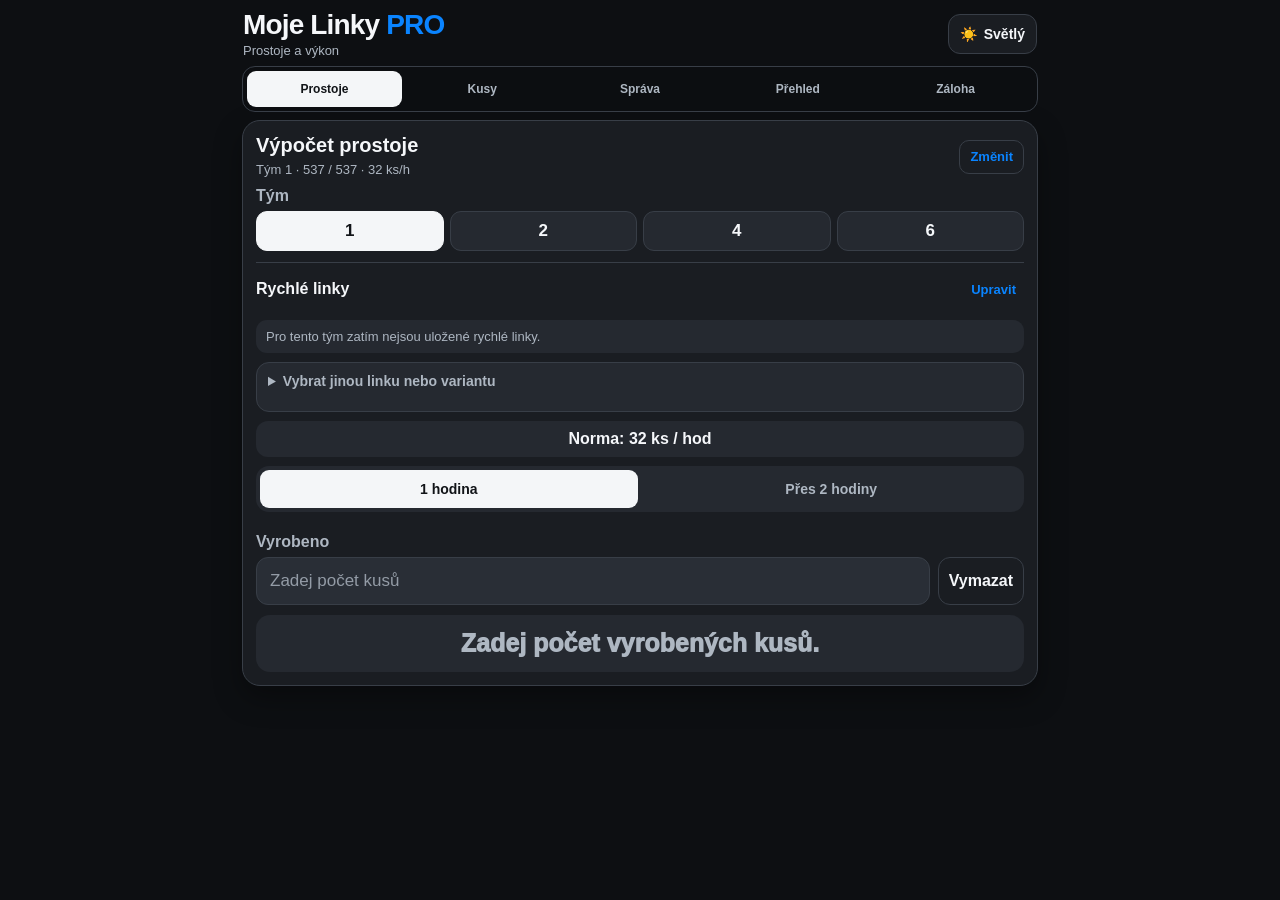
<file: index.html>
<!DOCTYPE html>
<html lang="cs">
<head>
  <meta charset="UTF-8">
  <meta name="viewport" content="width=device-width, initial-scale=1.0, viewport-fit=cover">
  <meta id="themeColor" name="theme-color" content="#0d0f12">
  <title>Moje Linky PRO</title>
  <link rel="icon" type="image/png" sizes="192x192" href="favicon.png?v=6">
  <link rel="apple-touch-icon" href="favicon.png?v=6">
  <link rel="stylesheet" href="styles.css?v=6">
  <script src="app.js?v=6" defer></script>
</head>
<body data-theme="dark">
  <div class="app" id="app">
    <header class="app-header compact-header">
      <div class="brand-block">
        <h1>Moje Linky <span>PRO</span></h1>
        <p>Prostoje a výkon</p>
      </div>
      <button class="theme-toggle icon-toggle" id="themeToggle" type="button" aria-label="Přepnout na světlý režim">
        <span id="themeIcon" aria-hidden="true">☀️</span>
        <span id="themeLabel">Světlý</span>
      </button>
    </header>

    <nav class="main-tabs" aria-label="Hlavní části aplikace">
      <button class="main-tab active" type="button" data-page-target="calculator" aria-current="page">Prostoje</button>
      <button class="main-tab" type="button" data-page-target="targets">Kusy</button>
      <button class="main-tab" type="button" data-page-target="management">Správa</button>
      <button class="main-tab" type="button" data-page-target="overview">Přehled</button>
      <button class="main-tab" type="button" data-page-target="backup">Záloha</button>
    </nav>

    <main>
      <section class="app-page" data-page="calculator">
        <section class="card calculator-card compact-calculator">
          <div class="calc-heading">
            <div>
              <h2>Výpočet prostoje</h2>
              <p class="active-selection" id="activeSelection">Vyber rychlou linku nebo změň výběr.</p>
            </div>
            <button class="selection-button" id="openSelection" type="button">Změnit</button>
          </div>

          <span class="field-label compact-label">Tým</span>
          <div class="team-buttons" id="calcTeamButtons" aria-label="Výběr týmu"></div>
          <select id="calcTeam" hidden aria-hidden="true" tabindex="-1"></select>

          <section class="shortcuts-section" aria-labelledby="quickLinksHeading">
            <div class="section-row">
              <h3 id="quickLinksHeading">Rychlé linky</h3>
              <button class="text-button" id="manageQuickLinks" type="button">Upravit</button>
            </div>
            <div class="quick-links-grid" id="quickLinksGrid"></div>
            <p class="shortcut-empty" id="quickLinksEmpty" hidden>Pro tento tým zatím nejsou uložené rychlé linky.</p>
          </section>

          <details class="selection-details" id="selectionDetails">
            <summary>Vybrat jinou linku nebo variantu</summary>
            <div class="selection-grid">
              <label>
                <span>Linka / projekt</span>
                <select id="calcLine"></select>
              </label>
              <label>
                <span>Varianta</span>
                <select id="calcVariant"></select>
              </label>
            </div>
            <button class="secondary add-shortcut" id="addCurrentShortcut" type="button">★ Přidat aktivní mezi rychlé</button>
          </details>

          <div class="norma compact-norma" id="normaBox">Norma: —</div>

          <div class="mode-switch compact-mode" role="tablist" aria-label="Způsob výpočtu">
            <button id="oneModeButton" class="mode-button active" type="button" role="tab" aria-controls="oneHourPanel" aria-selected="true" data-calc-mode="one">1 hodina</button>
            <button id="twoModeButton" class="mode-button" type="button" role="tab" aria-controls="twoHourPanel" aria-selected="false" data-calc-mode="two">Přes 2 hodiny</button>
          </div>

          <div id="oneHourPanel" class="mode-panel" role="tabpanel" aria-labelledby="oneModeButton" data-mode-panel="one">
            <div class="input-action-row">
              <label class="grow">
                <span>Vyrobeno</span>
                <input id="produced" type="number" min="0" inputmode="numeric" pattern="[0-9]*" placeholder="Zadej počet kusů">
              </label>
              <button class="secondary compact" id="clearOneHour" type="button">Vymazat</button>
            </div>

            <section class="result-card" id="resultCard" aria-live="polite">
              <div id="result" class="result muted">Zadej počet vyrobených kusů.</div>
              <div id="detail"></div>
            </section>
          </div>

          <div id="twoHourPanel" class="mode-panel" role="tabpanel" aria-labelledby="twoModeButton" data-mode-panel="two" hidden>
            <div class="two-hour-grid">
              <section class="hour-entry">
                <div class="hour-heading">
                  <strong>1. hodina</strong>
                  <span>výroba před zastavením</span>
                </div>
                <label>
                  <span>Vyrobeno</span>
                  <input id="producedFirstHour" type="number" min="0" inputmode="numeric" pattern="[0-9]*" placeholder="Počet kusů">
                </label>
                <div class="marker-output">
                  <span>Zapiš začátek prostoje</span>
                  <strong id="firstHourMarker">od ..:—</strong>
                </div>
              </section>

              <section class="hour-entry second-hour">
                <div class="hour-heading">
                  <strong>2. hodina</strong>
                  <span>výroba po rozjetí</span>
                </div>
                <label>
                  <span>Vyrobeno</span>
                  <input id="producedSecondHour" type="number" min="0" inputmode="numeric" pattern="[0-9]*" placeholder="Počet kusů">
                </label>
                <div class="marker-output">
                  <span>Zapiš konec prostoje</span>
                  <strong id="secondHourMarker">do ..:—</strong>
                </div>
              </section>
            </div>
            <p class="hint" id="twoHourHint">Enter přesune kurzor z první hodiny rovnou do druhé.</p>
            <button class="secondary" id="clearTwoHours" type="button">Vymazat obě hodnoty</button>
          </div>
        </section>
      </section>

      <section class="app-page" data-page="targets" hidden>
        <section class="card target-card">
          <h2>Kolik kusů po prostoji?</h2>
          <p>Zadej vše ručně. Aplikace spočítá, kolik kusů musíš za zbývající čas udělat.</p>

          <div class="manual-grid">
            <label>
              <span>Norma ks / hod</span>
              <input id="targetNorm" type="number" min="0" inputmode="decimal" placeholder="např. 60">
            </label>
            <label>
              <span>Délka období v min</span>
              <input id="targetPeriod" type="number" min="1" inputmode="numeric" value="60" placeholder="např. 60">
            </label>
            <label class="full-width">
              <span>Prostoj v min</span>
              <input id="targetDowntime" type="number" min="0" inputmode="numeric" placeholder="např. 15">
            </label>
          </div>

          <div class="target-actions">
            <button class="secondary" id="useCurrentNorm" type="button">Použít aktivní normu</button>
            <button class="secondary" id="resetTargetCalculator" type="button">Vymazat</button>
          </div>

          <section class="result-card target-result-card" id="targetResultCard" aria-live="polite">
            <div id="targetResult" class="result muted">Zadej normu a čas prostoje.</div>
            <p class="target-detail" id="targetDetail"></p>
          </section>
        </section>
      </section>

      <section class="app-page" data-page="management" hidden>
        <section class="card">
          <h2>Správa databáze</h2>
          <p>Výběry v této části nemění rozpracovaný výpočet.</p>

          <details id="quickDetails">
            <summary>⚡ Rychlé linky</summary>
            <p class="hint">Každý tým může mít až 6 rychlých kombinací linky a varianty.</p>
            <label><span>Tým</span><select id="quickTeam"></select></label>
            <div class="selection-grid">
              <label><span>Linka / projekt</span><select id="quickLine"></select></label>
              <label><span>Varianta</span><select id="quickVariant"></select></label>
            </div>
            <button class="primary" id="addQuickShortcut" type="button">＋ Přidat rychlou linku</button>
            <div class="shortcut-manager-list" id="shortcutManagerList"></div>
          </details>

          <details>
            <summary>👥 Týmy</summary>
            <label><span>Vybraný tým</span><select id="teamSel"></select></label>
            <label><span>Název týmu</span><input id="teamName" placeholder="např. 4"></label>
            <div class="btns3">
              <button class="primary" type="button" onclick="addTeam()">＋ Přidat</button>
              <button class="warning" type="button" onclick="renameTeam()">✏️ Uložit</button>
              <button class="danger" type="button" onclick="deleteTeam()">🗑️ Smazat</button>
            </div>
          </details>

          <details>
            <summary>🏭 Linky / projekty</summary>
            <label><span>Tým</span><select id="lineTeam"></select></label>
            <label><span>Vybraná linka / projekt</span><select id="lineSel"></select></label>
            <label><span>Název linky / projektu</span><input id="lineName" placeholder="např. BM5"></label>
            <div class="btns3">
              <button class="primary" type="button" onclick="addLine()">＋ Přidat</button>
              <button class="warning" type="button" onclick="renameLine()">✏️ Uložit</button>
              <button class="danger" type="button" onclick="deleteLine()">🗑️ Smazat</button>
            </div>
          </details>

          <details>
            <summary>🔧 Varianty a normy</summary>
            <label><span>Tým</span><select id="varTeam"></select></label>
            <label><span>Linka / projekt</span><select id="varLine"></select></label>
            <label><span>Vybraná varianta</span><select id="varSel"></select></label>
            <label><span>Název varianty</span><input id="varName" placeholder="např. Varianta A"></label>
            <label><span>Norma ks / hod</span><input id="varNorm" type="number" min="0" inputmode="numeric" pattern="[0-9]*" placeholder="např. 60"></label>
            <div class="btns3">
              <button class="primary" type="button" onclick="addVariant()">＋ Přidat</button>
              <button class="warning" type="button" onclick="saveVariant()">✏️ Uložit</button>
              <button class="danger" type="button" onclick="deleteVariant()">🗑️ Smazat</button>
            </div>
          </details>
        </section>
      </section>

      <section class="app-page" data-page="overview" hidden>
        <section class="card">
          <h2>Aktuální databáze</h2>
          <div id="overview"></div>
        </section>
      </section>

      <section class="app-page" data-page="backup" hidden>
        <section class="card">
          <h2>Záloha</h2>
          <p>Vytvoř zálohu, zkopíruj text a ulož si ho například do poznámek.</p>
          <div class="btns3">
            <button class="success" type="button" onclick="exportBackup()">Vytvořit</button>
            <button class="primary" type="button" onclick="copyBackup()">Kopírovat</button>
            <button class="warning" type="button" onclick="importBackup()">Načíst</button>
          </div>
          <textarea id="backupBox" placeholder="Sem se vloží nebo zobrazí záloha"></textarea>
        </section>
      </section>
    </main>
  </div>
</body>
</html>
</file>
<file: styles.css>
:root {
  --bg: #0d0f12;
  --card: #1a1d22;
  --card2: #252930;
  --input: #292e36;
  --text: #f5f7fa;
  --muted: #aeb7c2;
  --border: #383e47;
  --primary: #f4f6f8;
  --primary-text: #111418;
  --blue: #0a84ff;
  --orange: #ff9f0a;
  --red: #ff746c;
  --red-soft: #3b211f;
  --green: #4bd87a;
  --green-soft: #173624;
  --shadow: rgba(0, 0, 0, 0.35);
  color-scheme: dark;
}

body[data-theme="light"] {
  --bg: #edf1f5;
  --card: #ffffff;
  --card2: #f1f4f7;
  --input: #f4f6f8;
  --text: #18212b;
  --muted: #65717e;
  --border: #d7dde4;
  --primary: #1b2632;
  --primary-text: #ffffff;
  --blue: #006fd6;
  --orange: #a95d00;
  --red: #b83229;
  --red-soft: #fbe9e7;
  --green: #237b45;
  --green-soft: #e4f4e9;
  --shadow: rgba(27, 38, 50, 0.12);
  color-scheme: light;
}

* { box-sizing: border-box; }

[hidden] { display: none !important; }

body {
  min-height: 100vh;
  margin: 0;
  background: var(--bg);
  color: var(--text);
  font-family: -apple-system, BlinkMacSystemFont, "Segoe UI", Arial, sans-serif;
  transition: background-color 160ms ease, color 160ms ease;
}

.app {
  width: min(100%, 820px);
  margin: 0 auto;
  padding: 8px 12px 36px;
}

.app-header {
  display: flex;
  align-items: center;
  justify-content: space-between;
  gap: 12px;
}

.compact-header {
  padding: 1px 1px 8px;
}

.brand-block { min-width: 0; }

h1, h2, h3, p { margin-top: 0; }

h1 {
  margin: 0;
  font-size: clamp(21px, 6vw, 28px);
  letter-spacing: -0.03em;
}

h1 span { color: var(--blue); }

h2 {
  margin-bottom: 5px;
  font-size: 20px;
}

h3 {
  margin: 0;
  font-size: 16px;
}

p {
  margin-bottom: 8px;
  color: var(--muted);
}

.brand-block p {
  margin: 2px 0 0;
  font-size: 13px;
}

button, select, input, textarea { font: inherit; }

button {
  min-height: 42px;
  border: 0;
  cursor: pointer;
  -webkit-tap-highlight-color: transparent;
}

button:focus-visible, select:focus-visible, input:focus-visible, textarea:focus-visible, summary:focus-visible {
  outline: 3px solid color-mix(in srgb, var(--blue) 65%, transparent);
  outline-offset: 2px;
}

.theme-toggle {
  display: inline-flex;
  flex: 0 0 auto;
  align-items: center;
  justify-content: center;
  gap: 7px;
  min-height: 40px;
  padding: 0 11px;
  color: var(--text);
  font-size: 14px;
  font-weight: 800;
  background: var(--card);
  border: 1px solid var(--border);
  border-radius: 12px;
}

.main-tabs {
  position: sticky;
  top: 0;
  z-index: 5;
  display: grid;
  grid-template-columns: repeat(5, minmax(0, 1fr));
  gap: 3px;
  margin-bottom: 8px;
  padding: 4px;
  background: color-mix(in srgb, var(--bg) 90%, transparent);
  border: 1px solid var(--border);
  border-radius: 13px;
  backdrop-filter: blur(14px);
}

.main-tab {
  min-width: 0;
  min-height: 36px;
  padding: 6px 3px;
  color: var(--muted);
  font-size: 12px;
  font-weight: 850;
  line-height: 1;
  background: transparent;
  border-radius: 9px;
}

.main-tab.active {
  color: var(--primary-text);
  background: var(--primary);
}

.card {
  margin-bottom: 12px;
  padding: 15px;
  background: var(--card);
  border: 1px solid var(--border);
  border-radius: 18px;
  box-shadow: 0 12px 28px var(--shadow);
}

.compact-calculator { padding: 13px; }

.calc-heading, .section-row {
  display: flex;
  align-items: center;
  justify-content: space-between;
  gap: 10px;
}

.calc-heading { margin-bottom: 8px; }

.active-selection {
  margin: 0;
  min-height: 17px;
  overflow: hidden;
  color: var(--muted);
  font-size: 13px;
  line-height: 1.25;
  text-overflow: ellipsis;
  white-space: nowrap;
}

.selection-button, .text-button {
  flex: 0 0 auto;
  min-height: 34px;
  padding: 6px 10px;
  color: var(--blue);
  font-size: 13px;
  font-weight: 900;
  background: transparent;
  border: 1px solid var(--border);
  border-radius: 10px;
}

.text-button {
  min-height: 30px;
  padding: 5px 8px;
  border: 0;
}

.field-label, label > span {
  display: block;
  margin: 11px 0 6px;
  color: var(--muted);
  font-weight: 800;
}

.compact-label { margin-top: 2px; }

select, input, textarea {
  width: 100%;
  min-height: 48px;
  padding: 11px 13px;
  color: var(--text);
  background: var(--input);
  border: 1px solid var(--border);
  border-radius: 12px;
  font-size: 17px;
}

input::placeholder, textarea::placeholder {
  color: var(--muted);
  opacity: 0.8;
}

textarea {
  min-height: 180px;
  margin-top: 12px;
  resize: vertical;
  font-family: ui-monospace, SFMono-Regular, Menlo, Consolas, monospace;
  font-size: 13px;
}

.team-buttons {
  display: grid;
  grid-template-columns: repeat(4, minmax(0, 1fr));
  gap: 6px;
}

.team-button {
  min-height: 40px;
  padding: 6px 4px;
  color: var(--text);
  font-size: 17px;
  font-weight: 900;
  background: var(--card2);
  border: 1px solid var(--border);
  border-radius: 11px;
}

.team-button[aria-pressed="true"] {
  color: var(--primary-text);
  background: var(--primary);
  border-color: var(--primary);
}

.shortcuts-section {
  margin-top: 11px;
  padding-top: 11px;
  border-top: 1px solid var(--border);
}

.quick-links-grid {
  display: grid;
  grid-template-columns: repeat(3, minmax(0, 1fr));
  gap: 7px;
  margin-top: 8px;
}

.quick-link {
  display: flex;
  min-width: 0;
  min-height: 59px;
  padding: 7px 8px;
  color: var(--text);
  text-align: left;
  background: var(--card2);
  border: 1px solid var(--border);
  border-radius: 13px;
}

.quick-link.active {
  color: var(--primary-text);
  background: var(--primary);
  border-color: var(--primary);
}

.quick-link-content {
  display: flex;
  width: 100%;
  min-width: 0;
  flex-direction: column;
  justify-content: center;
}

.quick-link-line, .quick-link-variant, .quick-link-norm {
  display: block;
  overflow: hidden;
  text-overflow: ellipsis;
  white-space: nowrap;
}

.quick-link-line {
  font-size: 15px;
  font-weight: 950;
}

.quick-link-variant {
  margin-top: 2px;
  font-size: 11px;
  font-weight: 700;
  opacity: 0.78;
}

.quick-link-norm {
  margin-top: 1px;
  font-size: 11px;
  font-weight: 800;
  opacity: 0.7;
}

.shortcut-empty {
  margin: 8px 0 0;
  padding: 9px 10px;
  font-size: 13px;
  background: var(--card2);
  border-radius: 11px;
}

.selection-details {
  margin-top: 9px;
  padding: 0 11px 10px;
  background: var(--card2);
  border: 1px solid var(--border);
  border-radius: 13px;
}

.selection-details summary {
  min-height: 38px;
  padding-top: 10px;
  color: var(--muted);
  font-size: 14px;
  font-weight: 850;
  cursor: pointer;
}

.selection-grid, .manual-grid {
  display: grid;
  grid-template-columns: 1fr 1fr;
  gap: 10px;
}

.add-shortcut {
  margin-top: 11px;
}

.norma {
  padding: 9px 11px;
  color: var(--text);
  font-size: 16px;
  font-weight: 850;
  text-align: center;
  background: var(--card2);
  border-radius: 12px;
}

.compact-norma { margin-top: 9px; }

.mode-switch {
  display: grid;
  grid-template-columns: 1fr 1fr;
  gap: 5px;
  padding: 4px;
  background: var(--card2);
  border-radius: 13px;
}

.compact-mode { margin-top: 9px; }

.mode-button {
  min-height: 38px;
  padding: 7px;
  color: var(--muted);
  font-size: 14px;
  font-weight: 900;
  background: transparent;
  border-radius: 9px;
}

.mode-button.active {
  color: var(--primary-text);
  background: var(--primary);
}

.mode-panel { margin-top: 10px; }

.input-action-row {
  display: grid;
  grid-template-columns: minmax(0, 1fr) auto;
  align-items: end;
  gap: 8px;
}

.grow { min-width: 0; }

.compact { min-height: 48px; }

.result-card {
  margin-top: 10px;
  padding: 13px;
  background: var(--card2);
  border-radius: 14px;
}

.result-card.is-bad { background: var(--red-soft); }
.result-card.is-ok { background: var(--green-soft); }

.result {
  font-size: 25px;
  font-weight: 950;
  line-height: 1.24;
  text-align: center;
  font-variant-numeric: tabular-nums;
}

.ok { color: var(--green); }
.bad { color: var(--red); }
.warn { color: var(--orange); }
.muted, .hint { color: var(--muted); }

.hint {
  margin-top: 10px;
  font-size: 14px;
}

.badge {
  display: inline-block;
  margin: 7px 4px 0 0;
  padding: 6px 9px;
  color: var(--muted);
  font-size: 13px;
  background: var(--card);
  border: 1px solid var(--border);
  border-radius: 999px;
}

.badge strong { color: var(--text); }

.two-hour-grid {
  display: grid;
  grid-template-columns: 1fr 1fr;
  gap: 10px;
}

.hour-entry {
  padding: 13px;
  background: var(--card2);
  border-radius: 15px;
}

.hour-heading {
  display: flex;
  align-items: center;
  justify-content: space-between;
  gap: 8px;
  margin-bottom: 4px;
}

.hour-heading strong { font-size: 18px; }

.hour-heading span {
  color: var(--muted);
  font-size: 13px;
  text-align: right;
}

.marker-output {
  margin-top: 10px;
  padding-top: 10px;
  border-top: 1px solid var(--border);
}

.marker-output span {
  display: block;
  color: var(--muted);
  font-size: 14px;
}

.marker-output strong {
  display: block;
  margin-top: 3px;
  color: var(--red);
  font-size: 25px;
  font-variant-numeric: tabular-nums;
}

.second-hour .marker-output strong { color: var(--green); }

.target-card > p { margin-bottom: 12px; }

.full-width { grid-column: 1 / -1; }

.target-actions {
  display: grid;
  grid-template-columns: 1fr 1fr;
  gap: 8px;
  margin-top: 12px;
}

.target-result-card { min-height: 130px; }

.target-detail {
  margin: 8px 0 0;
  font-size: 14px;
  line-height: 1.35;
  text-align: center;
}

.btns3 {
  display: grid;
  grid-template-columns: repeat(3, minmax(0, 1fr));
  gap: 8px;
  margin-top: 11px;
}

.primary, .warning, .danger, .success, .secondary {
  width: 100%;
  padding: 10px;
  color: #ffffff;
  font-weight: 900;
  border-radius: 12px;
}

.primary { background: var(--blue); }
.warning { background: var(--orange); }
.danger { background: var(--red); }
.success { color: #071207; background: var(--green); }
.secondary {
  color: var(--text);
  background: transparent;
  border: 1px solid var(--border);
}

details {
  margin-top: 11px;
  padding: 13px;
  background: var(--card2);
  border: 1px solid var(--border);
  border-radius: 15px;
}

summary {
  min-height: 34px;
  font-size: 18px;
  font-weight: 900;
  cursor: pointer;
}

.shortcut-manager-list { margin-top: 12px; }

.shortcut-manager-empty {
  margin: 0;
  padding: 9px 10px;
  font-size: 14px;
  background: var(--card);
  border-radius: 10px;
}

.shortcut-manager-row {
  display: grid;
  grid-template-columns: minmax(0, 1fr) auto auto auto;
  align-items: center;
  gap: 5px;
  margin-top: 7px;
  padding: 7px;
  background: var(--card);
  border: 1px solid var(--border);
  border-radius: 12px;
}

.shortcut-manager-name {
  min-width: 0;
  padding: 0 4px;
}

.shortcut-manager-name strong, .shortcut-manager-name span {
  display: block;
  overflow: hidden;
  text-overflow: ellipsis;
  white-space: nowrap;
}

.shortcut-manager-name strong { font-size: 15px; }
.shortcut-manager-name span { margin-top: 1px; color: var(--muted); font-size: 12px; }

.shortcut-manager-row button {
  min-width: 34px;
  min-height: 34px;
  padding: 4px 7px;
  color: var(--text);
  font-weight: 900;
  background: var(--card2);
  border: 1px solid var(--border);
  border-radius: 9px;
}

.shortcut-manager-row .remove-shortcut { color: var(--red); }

.item {
  margin-top: 10px;
  padding: 13px;
  background: var(--card2);
  border-radius: 15px;
}

.item h3 { margin-bottom: 6px; }
.item p { margin: 8px 0 3px; }

.flash-red { animation: flashRed 0.42s 2; }
.flash-green { animation: flashGreen 0.42s 2; }

@keyframes flashRed { 50% { filter: brightness(1.22); } }
@keyframes flashGreen { 50% { filter: brightness(1.18); } }

@media (max-width: 650px) {
  .app { padding-inline: 9px; }
  .selection-grid, .two-hour-grid { grid-template-columns: 1fr; }
  .manual-grid { grid-template-columns: 1fr 1fr; }
}

@media (max-width: 390px) {
  .theme-toggle span:last-child { display: none; }
  .theme-toggle { min-width: 40px; padding-inline: 8px; }
  .main-tab { font-size: 11px; }
  .quick-link-line { font-size: 14px; }
  .quick-link { padding-inline: 6px; }
  .btns3 button { padding-inline: 4px; font-size: 13px; }
}

@media (max-width: 350px) {
  .quick-links-grid { grid-template-columns: repeat(2, minmax(0, 1fr)); }
  .manual-grid, .target-actions { grid-template-columns: 1fr; }
  .full-width { grid-column: auto; }
}

@media (prefers-reduced-motion: reduce) {
  *, *::before, *::after {
    scroll-behavior: auto !important;
    animation-duration: 0.01ms !important;
    animation-iteration-count: 1 !important;
    transition-duration: 0.01ms !important;
  }
}
</file>
